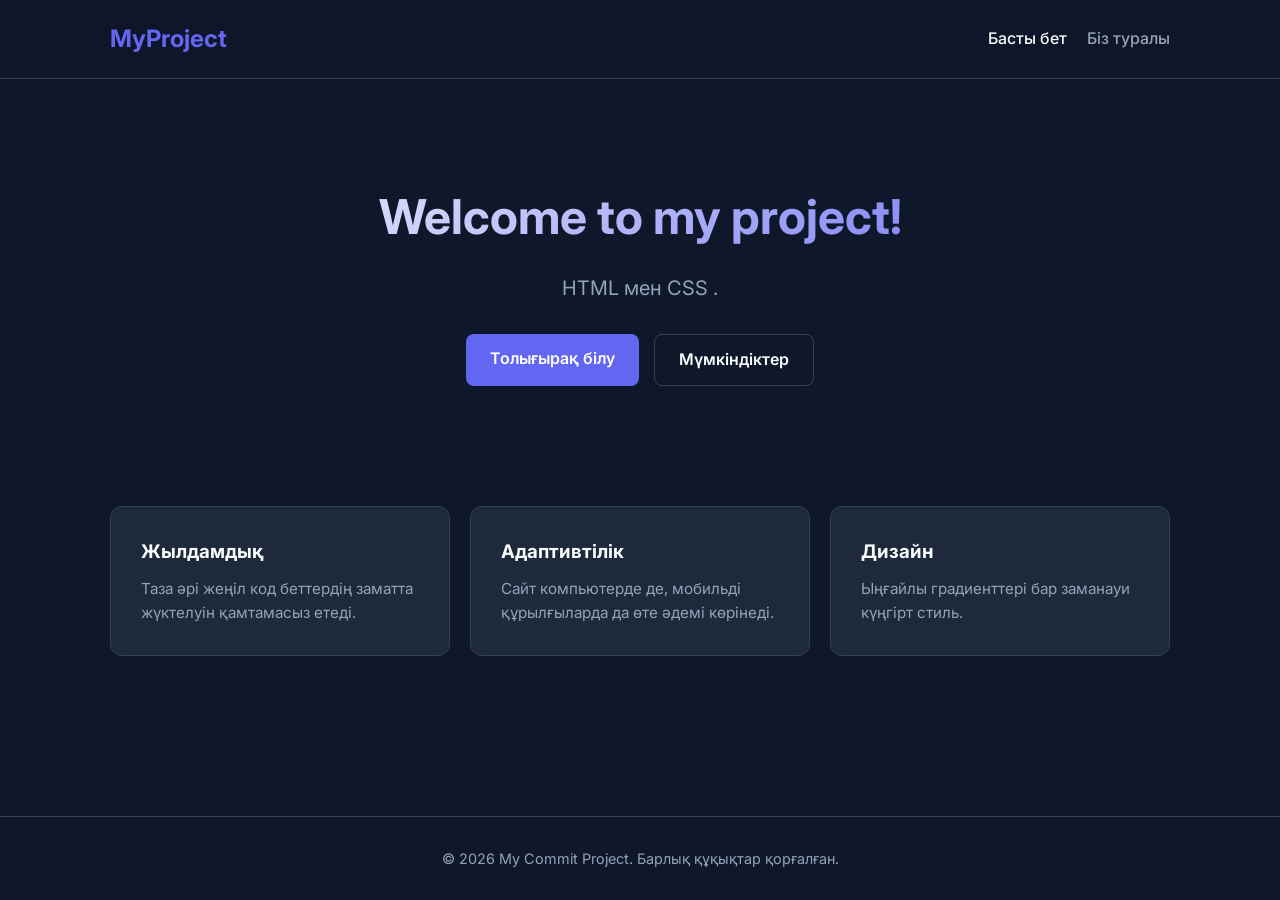
<file: index.html>
<!DOCTYPE html>
<html lang="kk">
<head>
    <meta charset="UTF-8">
    <meta name="viewport" content="width=device-width, initial-scale=1.0">
    <title>My Commit Project</title>
    <link rel="stylesheet" href="assets/css/style.css">
    <link rel="preconnect" href="https://fonts.googleapis.com">
    <link rel="preconnect" href="https://fonts.gstatic.com" crossorigin>
    <link href="https://fonts.googleapis.com/css2?family=Inter:wght@300;400;600;700&display=swap" rel="stylesheet">
    <link rel="preconnect" href="https://fonts.googleapis.com">
<link rel="preconnect" href="https://fonts.gstatic.com" crossorigin>
<link href="https://fonts.googleapis.com/css2?family=Sixtyfour+Convergence&display=swap" rel="stylesheet">
</head>
<body>
    <header>
        <nav class="navbar">
            <div class="logo">MyProject</div>
            <ul class="nav-links">
                <li><a href="index.html" class="active">Басты бет</a></li>
                <li><a href="about.html">Біз туралы</a></li>
            </ul>
        </nav>
    </header>

    <main class="hero-section">
        <div class="container">
            <h1 class="hero-title">Welcome to my project!</h1>
            <p class="hero-subtitle">HTML мен CSS .</p>
            <div class="cta-buttons">
                <a href="about.html" class="btn btn-primary">Толығырақ білу</a>
                <a href="#features" class="btn btn-secondary">Мүмкіндіктер</a>
            </div>
        </div>
    </main>

    <section id="features" class="features-section">
        <div class="container cards-grid">
            <div class="card">
                <h3>Жылдамдық</h3>
                <p>Таза әрі жеңіл код беттердің заматта жүктелуін қамтамасыз етеді.</p>
            </div>
            <div class="card">
                <h3>Адаптивтілік</h3>
                <p>Сайт компьютерде де, мобильді құрылғыларда да өте әдемі көрінеді.</p>
            </div>
            <div class="card">
                <h3>Дизайн</h3>
                <p>Ыңғайлы градиенттері бар заманауи күңгірт стиль.</p>
            </div>
        </div>
    </section>

    <footer>
        <div class="container">
            <p>&copy; 2026 My Commit Project. Барлық құқықтар қорғалған.</p>
        </div>
    </footer>
    <script src="assets/js/main.js"></script>
</body>
</html>
</file>
<file: assets/css/style.css>
:root {
    --bg-color: #0f172a;
    --card-bg: #1e293b;
    --text-primary: #f8fafc;
    --text-secondary: #94a3b8;
    --accent-color: #6366f1;
    --accent-hover: #4f46e5;
    --border-color: #334155;
}

* {
    margin: 0;
    padding: 0;
    box-sizing: border-box;
}

body {
    font-family: 'Inter', sans-serif;
    background-color: var(--bg-color);
    color: var(--text-primary);
    line-height: 1.6;
    display: flex;
    flex-direction: column;
    min-height: 100vh;
}

.container {
    max-width: 1100px;
    margin: 0 auto;
    padding: 0 20px;
}

/* Навигация */
header {
    background-color: rgba(15, 23, 42, 0.8);
    backdrop-filter: blur(8px);
    position: sticky;
    top: 0;
    z-index: 100;
    border-bottom: 1px solid var(--border-color);
}

.navbar {
    display: flex;
    justify-content: space-between;
    align-items: center;
    padding: 20px;
    max-width: 1100px;
    margin: 0 auto;
}

.logo {
    font-size: 1.5rem;
    font-weight: 700;
    color: var(--accent-color);
}

.nav-links {
    list-style: none;
    display: flex;
    gap: 20px;
}

.nav-links a {
    color: var(--text-secondary);
    text-decoration: none;
    font-weight: 500;
    transition: color 0.3s;
}

.nav-links a:hover,
.nav-links a.active {
    color: var(--text-primary);
}

/* Басты баннер (Hero) */
.hero-section {
    padding: 100px 0 60px;
    text-align: center;
}

.hero-title {
    font-size: 3rem;
    font-weight: 700;
    margin-bottom: 16px;
    background: linear-gradient(135deg, #ffffff 0%, var(--accent-color) 100%);
    -webkit-background-clip: text;
    -webkit-text-fill-color: transparent;
}

.hero-subtitle {
    font-size: 1.25rem;
    color: var(--text-secondary);
    max-width: 600px;
    margin: 0 auto 30px;
}

/* Батырмалар */
.cta-buttons {
    display: flex;
    justify-content: center;
    gap: 15px;
}

.btn {
    display: inline-block;
    padding: 12px 24px;
    border-radius: 8px;
    text-decoration: none;
    font-weight: 600;
    transition: all 0.3s;
}

.btn-primary {
    background-color: var(--accent-color);
    color: #fff;
}

.btn-primary:hover {
    background-color: var(--accent-hover);
    transform: translateY(-2px);
}

.btn-secondary {
    background-color: transparent;
    color: var(--text-primary);
    border: 1px solid var(--border-color);
}

.btn-secondary:hover {
    border-color: var(--text-secondary);
    transform: translateY(-2px);
}

.features-section {
    padding: 60px 0;
}

.cards-grid {
    display: grid;
    grid-template-columns: repeat(auto-fit, minmax(280px, 1fr));
    gap: 20px;
}

.card {
    background-color: var(--card-bg);
    padding: 30px;
    border-radius: 12px;
    border: 1px solid var(--border-color);
    transition: transform 0.3s, border-color 0.3s;
}

.card:hover {
    transform: translateY(-5px);
    border-color: var(--accent-color);
}

.card h3 {
    margin-bottom: 10px;
    color: var(--text-primary);
}

.card p {
    color: var(--text-secondary);
    font-size: 0.95rem;
}

/* About Us беті */
.page-section {
    padding: 80px 0;
    flex: 1;
}

.page-title {
    font-size: 2.5rem;
    margin-bottom: 30px;
    text-align: center;
}

.about-card {
    background-color: var(--card-bg);
    padding: 40px;
    border-radius: 12px;
    border: 1px solid var(--border-color);
    max-width: 800px;
    margin: 0 auto;
    text-align: center;
}

.about-card p {
    font-size: 1.1rem;
    color: var(--text-secondary);
    margin-bottom: 20px;
}

.about-stats {
    display: flex;
    justify-content: center;
    gap: 50px;
    margin-top: 30px;
    padding-top: 20px;
    border-top: 1px solid var(--border-color);
}

.stat-number {
    display: block;
    font-size: 2rem;
    font-weight: 700;
    color: var(--accent-color);
}

.stat-label {
    color: var(--text-secondary);
    font-size: 0.9rem;
}

/* Футер */
footer {
    margin-top: auto;
    padding: 30px 0;
    text-align: center;
    border-top: 1px solid var(--border-color);
    color: var(--text-secondary);
    font-size: 0.9rem;
}
</file>
